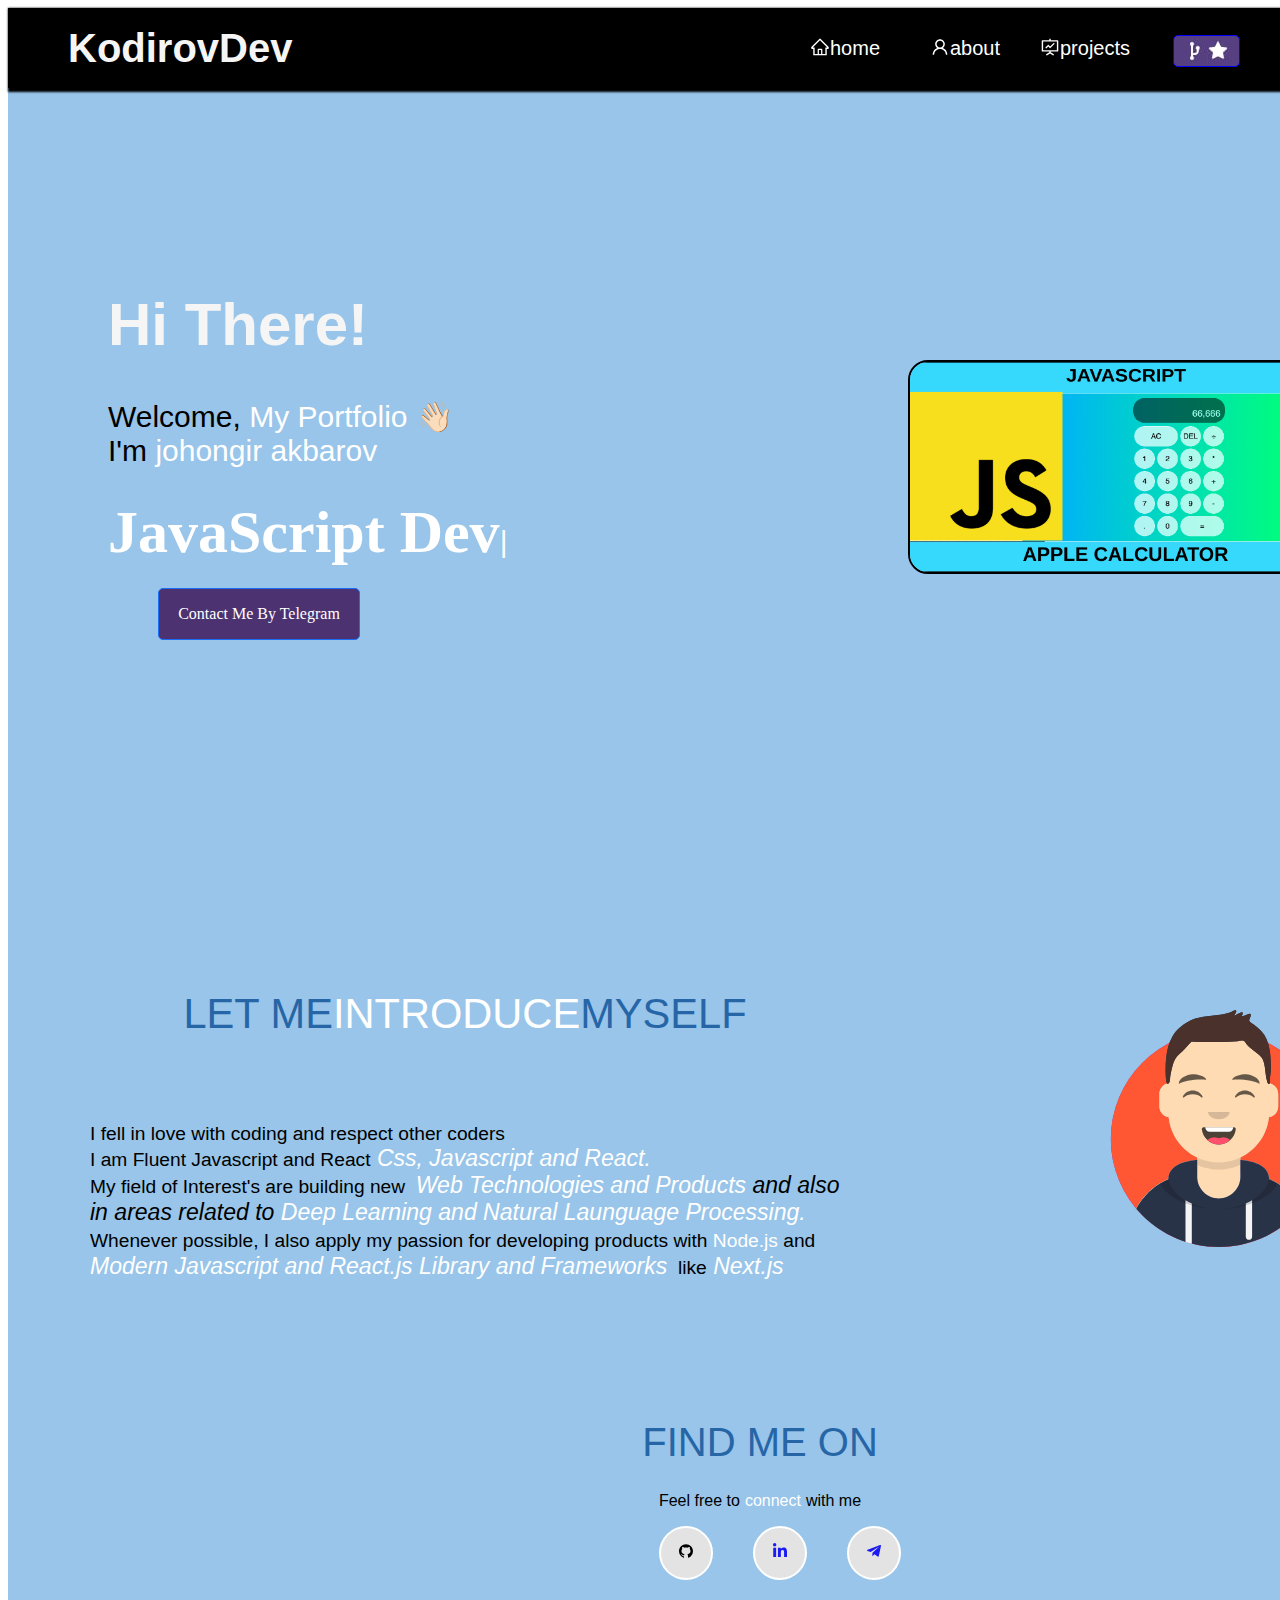
<file: index.html>
<!DOCTYPE html>
<html lang="en">
<head>
    <meta charset="UTF-8">
    <meta http-equiv="X-UA-Compatible" content="IE=edge">
    <meta name="viewport" content="width=device-width, initial-scale=1.0">
    <title> React App</title>
    <link rel="stylesheet" href="./style.css">
    <link rel="shortcut icon" href="./images/feecbok.avif" type="image/x-icon">
</head>
<body>
    <div class="container">
        <nav>
            <div class="box16">
                <div class="d2">
                </div>
                <div class="d">
                    <img class="img4" src="./images/photo_2023-11-07_11-31-46.jpg" alt="">
                </div>
            </div>
            <h1 class="text">KodirovDev</h1>
            <a class="tip1" href="./index.html">
                <svg stroke="currentColor" fill="currentColor" stroke-width="0" viewBox="0 0 1024 1024" height="1em"
                    width="1em" xmlns="http://www.w3.org/2000/svg" style="margin-bottom: 2px;">
                    <path
                        d="M946.5 505L560.1 118.8l-25.9-25.9a31.5 31.5 0 0 0-44.4 0L77.5 505a63.9 63.9 0 0 0-18.8 46c.4 35.2 29.7 63.3 64.9 63.3h42.5V940h691.8V614.3h43.4c17.1 0 33.2-6.7 45.3-18.8a63.6 63.6 0 0 0 18.7-45.3c0-17-6.7-33.1-18.8-45.2zM568 868H456V664h112v204zm217.9-325.7V868H632V640c0-22.1-17.9-40-40-40H432c-22.1 0-40 17.9-40 40v228H238.1V542.3h-96l370-369.7 23.1 23.1L882 542.3h-96.1z">
                    </path>
                </svg>
                home
            </a>
            <a class="tip2" href="./about/index.html">
                <svg stroke="currentColor" fill="currentColor" stroke-width="0" viewBox="0 0 1024 1024" height="1em"
                    width="1em" xmlns="http://www.w3.org/2000/svg" style="margin-bottom: 2px;">
                    <path
                        d="M858.5 763.6a374 374 0 0 0-80.6-119.5 375.63 375.63 0 0 0-119.5-80.6c-.4-.2-.8-.3-1.2-.5C719.5 518 760 444.7 760 362c0-137-111-248-248-248S264 225 264 362c0 82.7 40.5 156 102.8 201.1-.4.2-.8.3-1.2.5-44.8 18.9-85 46-119.5 80.6a375.63 375.63 0 0 0-80.6 119.5A371.7 371.7 0 0 0 136 901.8a8 8 0 0 0 8 8.2h60c4.4 0 7.9-3.5 8-7.8 2-77.2 33-149.5 87.8-204.3 56.7-56.7 132-87.9 212.2-87.9s155.5 31.2 212.2 87.9C779 752.7 810 825 812 902.2c.1 4.4 3.6 7.8 8 7.8h60a8 8 0 0 0 8-8.2c-1-47.8-10.9-94.3-29.5-138.2zM512 534c-45.9 0-89.1-17.9-121.6-50.4S340 407.9 340 362c0-45.9 17.9-89.1 50.4-121.6S466.1 190 512 190s89.1 17.9 121.6 50.4S684 316.1 684 362c0 45.9-17.9 89.1-50.4 121.6S557.9 534 512 534z">
                    </path>
                </svg>
                about
            </a>
            <button aria-controls="responsive-navbar-nav" type="button" aria-label="Toggle navigation"
                class="nav__toggle navbar-toggler collapsed"><span></span><span></span><span></span></button>
            <a class="tip3" href="./projects/index.html">
                <svg stroke="currentColor" fill="currentColor" stroke-width="0" t="1569683753031"
                    viewBox="0 0 1024 1024" version="1.1" height="1em" width="1em" xmlns="http://www.w3.org/2000/svg"
                    style="margin-bottom: 2px;">
                    <defs></defs>
                    <path
                        d="M312.1 591.5c3.1 3.1 8.2 3.1 11.3 0l101.8-101.8 86.1 86.2c3.1 3.1 8.2 3.1 11.3 0l226.3-226.5c3.1-3.1 3.1-8.2 0-11.3l-36.8-36.8c-3.1-3.1-8.2-3.1-11.3 0L517 485.3l-86.1-86.2c-3.1-3.1-8.2-3.1-11.3 0L275.3 543.4c-3.1 3.1-3.1 8.2 0 11.3l36.8 36.8z">
                    </path>
                    <path
                        d="M904 160H548V96c0-4.4-3.6-8-8-8h-56c-4.4 0-8 3.6-8 8v64H120c-17.7 0-32 14.3-32 32v520c0 17.7 14.3 32 32 32h356.4v32L311.6 884.1c-3.7 2.4-4.7 7.3-2.3 11l30.3 47.2v0.1c2.4 3.7 7.4 4.7 11.1 2.3L512 838.9l161.3 105.8c3.7 2.4 8.7 1.4 11.1-2.3v-0.1l30.3-47.2c2.4-3.7 1.3-8.6-2.3-11L548 776.3V744h356c17.7 0 32-14.3 32-32V192c0-17.7-14.3-32-32-32z m-40 512H160V232h704v440z">
                    </path>
                </svg>
                projects
            </a>
        </nav>
        <div class="box">
            <h1>Hi There!</h1>
            <p>Welcome,<b class="purple"> My Portfolio </b> 👋🏻
                <br> I'm <b> johongir akbarov </b>
            </p>
            <div class="Typewriter" data-testid="typewriter-wrapper"><span class="Typewriter__wrapper">JavaScript
                    Dev</span><span class="Typewriter__cursor">|</span>
            </div>
        </div>
        <div class="lavucher">
            <li>
                <a href="https://t.me/johongir0025" target="_blank" class="home__mainBtn" rel="noreferrer">Contact Me By
                    Telegram</a>
            </li>
        </div>
        <div class="home__carousel">
            <div class="home__IconsContainer">
                <div class="home__techIcons">
                    <h5>Move To Projects</h5><a href="./projects/index.html"><svg stroke="currentColor" fill="none"
                            stroke-width="0" viewBox="0 0 24 24" height="1em" width="1em"
                            xmlns="http://www.w3.org/2000/svg">
                            <path d="M20 5H8V9H6V3H22V21H6V15H8V19H20V5Z" fill="currentColor"></path>
                            <path
                                d="M13.0743 16.9498L11.6601 15.5356L14.1957 13H2V11H14.1956L11.6601 8.46451L13.0743 7.05029L18.024 12L13.0743 16.9498Z"
                                fill="currentColor"></path>
                        </svg></a>
                </div>
                <div class="slider__scroll">
                    <img src="./images/APPLE-CALCULATOR.jpg" alt="">
                    <h3>Watch My Projects
                    </h3>
                </div>

            </div>
        </div>
    </div>
    <div class="container2">
        <div class="box4">
            <img src="./images/avatar.6a39d6d1.svg" alt="">
        </div>
        <div class="box3">
            <h2 style="font-size: 2.6em;">LET ME <span class="purple"> INTRODUCE </span> MYSELF</h2>
            <p class="home-about-body">I fell in love with coding and respect other coders<br>I am Fluent Javascript and
                React<i><b class="purple"> Css, Javascript and React. </b></i><br>My field of Interest's are building
                new &nbsp;<i class="text2"><b class="purple">Web Technologies and Products </b> and also in areas
                    related to <b class="purple">Deep Learning and Natural Launguage Processing.</b></i><br>Whenever
                possible, I
                also apply my passion for developing products with <b class="purple">Node.js</b> and<i><b
                        class="purple"> Modern Javascript and React.js Library and Frameworks</b></i>&nbsp; like<i><b
                        class="purple"> Next.js</b></i></p>
        </div>
        <div class="home">
            <h1>FIND ME ON</h1>
            <p>Feel free to <span class="purple">connect </span>with me</p>
            <ul class="home-about-social-links">
                <li class="social-icons">
                    <a href="https://github.com/johongir0025" target="_blank" rel="noreferrer">
                        <svg fill="currentColor" stroke-width="0" viewBox="0 0 1024 1024" height="1em" width="1em">
                            <path
                                d="M511.6 76.3C264.3 76.2 64 276.4 64 523.5 64 718.9 189.3 885 363.8 946c23.5 5.9 19.9-10.8 19.9-22.2v-77.5c-135.7 15.9-141.2-73.9-150.3-88.9C215 726 171.5 718 184.5 703c30.9-15.9 62.4 4 98.9 57.9 26.4 39.1 77.9 32.5 104 26 5.7-23.5 17.9-44.5 34.7-60.8-140.6-25.2-199.2-111-199.2-213 0-49.5 16.3-95 48.3-131.7-20.4-60.5 1.9-112.3 4.9-120 58.1-5.2 118.5 41.6 123.2 45.3 33-8.9 70.7-13.6 112.9-13.6 42.4 0 80.2 4.9 113.5 13.9 11.3-8.6 67.3-48.8 121.3-43.9 2.9 7.7 24.7 58.3 5.5 118 32.4 36.8 48.9 82.7 48.9 132.3 0 102.2-59 188.1-200 212.9a127.5 127.5 0 0 1 38.1 91v112.5c.8 9 0 17.9 15 17.9 177.1-59.7 304.6-227 304.6-424.1 0-247.2-200.4-447.3-447.5-447.3z">
                            </path>
                        </svg>
                    </a>
                </li>
                <li class="social-icons1">
                    <a href="https://www.linkedin.com/in/mukhammadali-kodirov-874b48214/" target="_blank"
                        rel="noreferrer">
                        <svg fill="currentColor" stroke-width="0" viewBox="0 0 448 512" height="1em" width="1em">
                            <path
                                d="M100.28 448H7.4V148.9h92.88zM53.79 108.1C24.09 108.1 0 83.5 0 53.8a53.79 53.79 0 0 1 107.58 0c0 29.7-24.1 54.3-53.79 54.3zM447.9 448h-92.68V302.4c0-34.7-.7-79.2-48.29-79.2-48.29 0-55.69 37.7-55.69 76.7V448h-92.78V148.9h89.08v40.8h1.3c12.4-23.5 42.69-48.3 87.88-48.3 94 0 111.28 61.9 111.28 142.3V448z">
                            </path>
                        </svg>
                    </a>
                </li>
                <li class="social-icons2">
                    <a href="https://t.me/Johongir_002" target="_blank" rel="noreferrer">
                        <svg fill="currentColor" stroke-width="0" viewBox="0 0 448 512" height="1em" width="1em">
                            <path
                                d="M446.7 98.6l-67.6 318.8c-5.1 22.5-18.4 28.1-37.3 17.5l-103-75.9-49.7 47.8c-5.5 5.5-10.1 10.1-20.7 10.1l7.4-104.9 190.9-172.5c8.3-7.4-1.8-11.5-12.9-4.1L117.8 284 16.2 252.2c-22.1-6.9-22.5-22.1 4.6-32.7L418.2 66.4c18.4-6.9 34.5 4.1 28.5 32.2z">
                            </path>
                        </svg>
                    </a>
                </li>
            </ul>
        </div>
    </div>
</body>

</html>
</file>
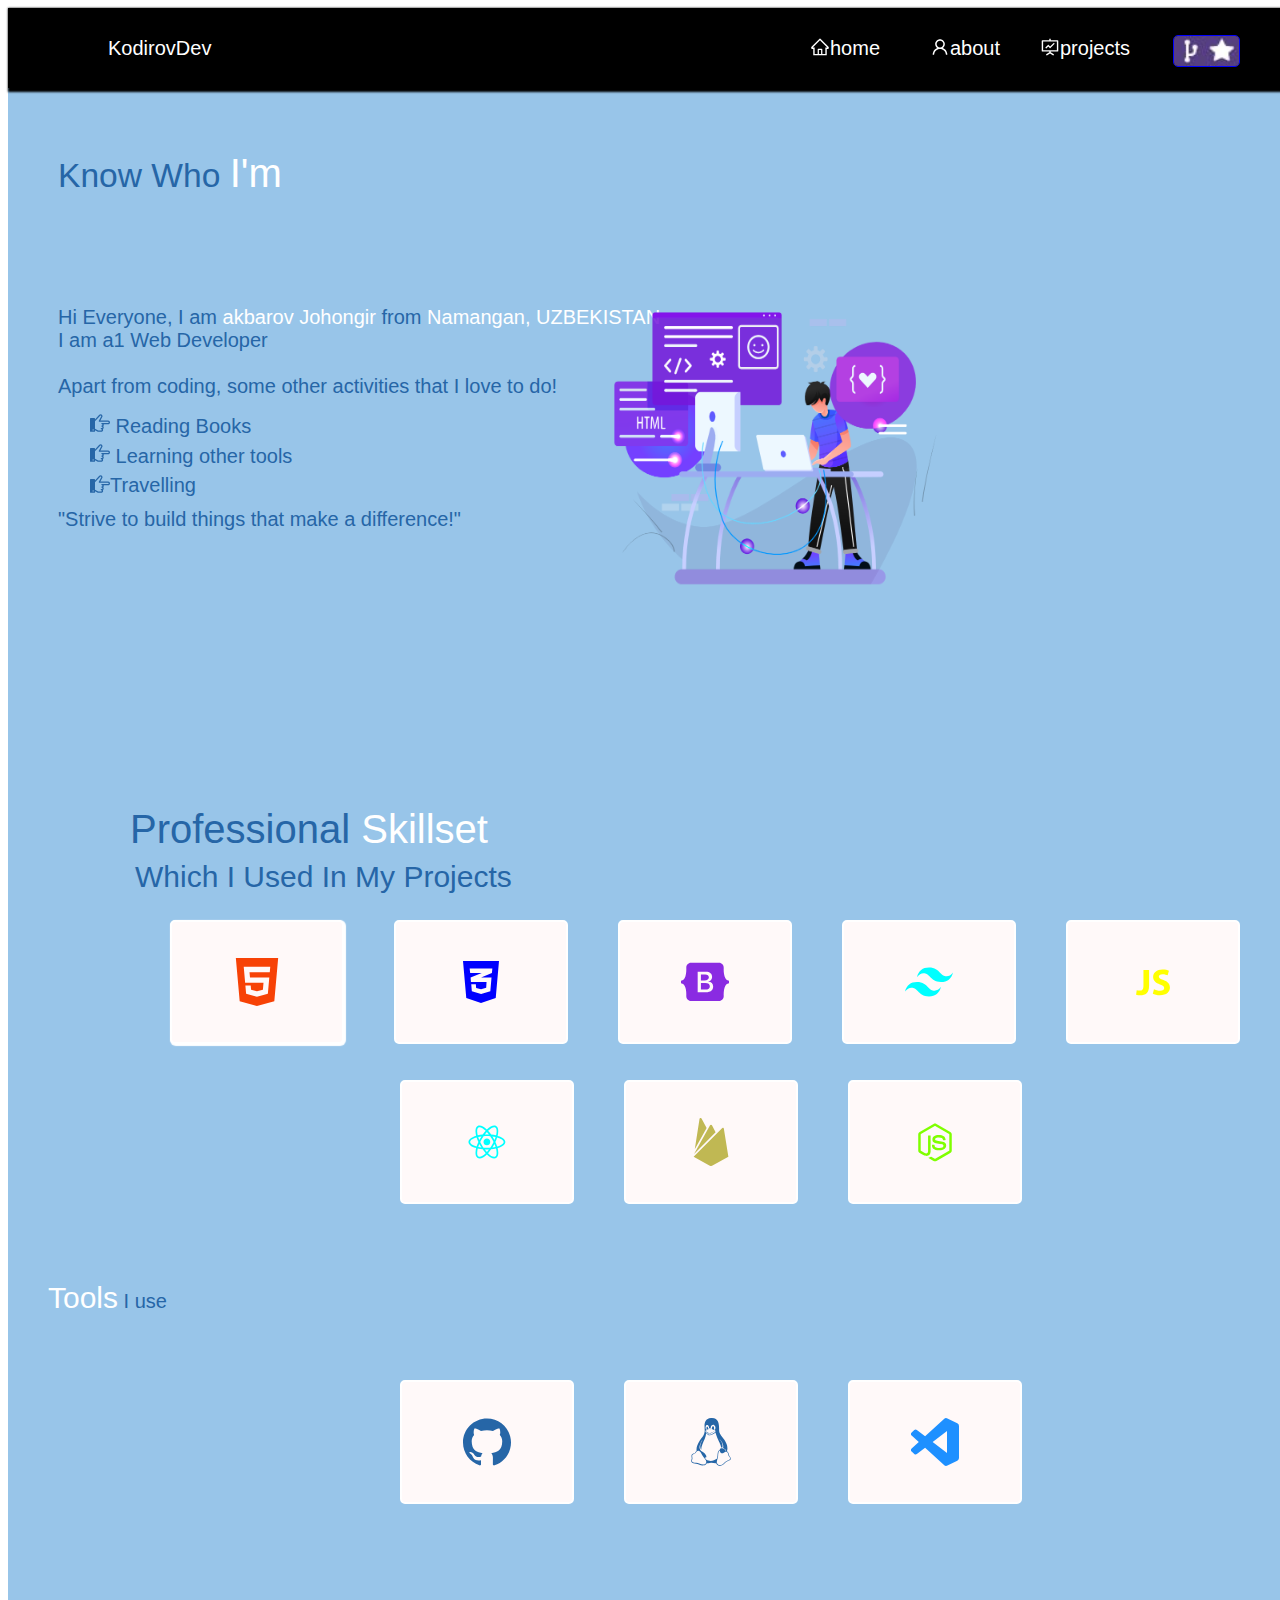
<file: about/index.html>
<!DOCTYPE html>
<html lang="en">

<head>
    <meta charset="UTF-8">
    <meta http-equiv="X-UA-Compatible" content="IE=edge">
    <meta name="viewport" content="width=device-width, initial-scale=1.0">
    <title>React App</title>
    <link rel="stylesheet" href="./style.css">
    <link rel="shortcut icon" href="../images/feecbok.avif" type="image/x-icon">
</head>

<body>
    <div class="container">
        <nav>
            <div class="d2">
                
            </div>
            <div class="d">
                <img class="img4" src="../images/photo_2023-11-07_11-31-46.jpg" alt="">
            </div>
            <h1>KodirovDev</h1>
            <a class="tip1" href="../index.html">
                <svg stroke="currentColor" fill="currentColor" stroke-width="0" viewBox="0 0 1024 1024" height="1em"
                    width="1em" xmlns="http://www.w3.org/2000/svg" style="margin-bottom: 2px;">
                    <path
                        d="M946.5 505L560.1 118.8l-25.9-25.9a31.5 31.5 0 0 0-44.4 0L77.5 505a63.9 63.9 0 0 0-18.8 46c.4 35.2 29.7 63.3 64.9 63.3h42.5V940h691.8V614.3h43.4c17.1 0 33.2-6.7 45.3-18.8a63.6 63.6 0 0 0 18.7-45.3c0-17-6.7-33.1-18.8-45.2zM568 868H456V664h112v204zm217.9-325.7V868H632V640c0-22.1-17.9-40-40-40H432c-22.1 0-40 17.9-40 40v228H238.1V542.3h-96l370-369.7 23.1 23.1L882 542.3h-96.1z">
                    </path>
                </svg>
                home</a>
            <a class="tip2" href="./index.html">
                <svg stroke="currentColor" fill="currentColor" stroke-width="0" viewBox="0 0 1024 1024" height="1em"
                    width="1em" xmlns="http://www.w3.org/2000/svg" style="margin-bottom: 2px;">
                    <path
                        d="M858.5 763.6a374 374 0 0 0-80.6-119.5 375.63 375.63 0 0 0-119.5-80.6c-.4-.2-.8-.3-1.2-.5C719.5 518 760 444.7 760 362c0-137-111-248-248-248S264 225 264 362c0 82.7 40.5 156 102.8 201.1-.4.2-.8.3-1.2.5-44.8 18.9-85 46-119.5 80.6a375.63 375.63 0 0 0-80.6 119.5A371.7 371.7 0 0 0 136 901.8a8 8 0 0 0 8 8.2h60c4.4 0 7.9-3.5 8-7.8 2-77.2 33-149.5 87.8-204.3 56.7-56.7 132-87.9 212.2-87.9s155.5 31.2 212.2 87.9C779 752.7 810 825 812 902.2c.1 4.4 3.6 7.8 8 7.8h60a8 8 0 0 0 8-8.2c-1-47.8-10.9-94.3-29.5-138.2zM512 534c-45.9 0-89.1-17.9-121.6-50.4S340 407.9 340 362c0-45.9 17.9-89.1 50.4-121.6S466.1 190 512 190s89.1 17.9 121.6 50.4S684 316.1 684 362c0 45.9-17.9 89.1-50.4 121.6S557.9 534 512 534z">
                    </path>
                </svg>
                about</a>
            <a class="tip3" href="../projects/index.html">
                <svg stroke="currentColor" fill="currentColor" stroke-width="0" t="1569683753031"
                    viewBox="0 0 1024 1024" version="1.1" height="1em" width="1em" xmlns="http://www.w3.org/2000/svg"
                    style="margin-bottom: 2px;">
                    <defs></defs>
                    <path
                        d="M312.1 591.5c3.1 3.1 8.2 3.1 11.3 0l101.8-101.8 86.1 86.2c3.1 3.1 8.2 3.1 11.3 0l226.3-226.5c3.1-3.1 3.1-8.2 0-11.3l-36.8-36.8c-3.1-3.1-8.2-3.1-11.3 0L517 485.3l-86.1-86.2c-3.1-3.1-8.2-3.1-11.3 0L275.3 543.4c-3.1 3.1-3.1 8.2 0 11.3l36.8 36.8z">
                    </path>
                    <path
                        d="M904 160H548V96c0-4.4-3.6-8-8-8h-56c-4.4 0-8 3.6-8 8v64H120c-17.7 0-32 14.3-32 32v520c0 17.7 14.3 32 32 32h356.4v32L311.6 884.1c-3.7 2.4-4.7 7.3-2.3 11l30.3 47.2v0.1c2.4 3.7 7.4 4.7 11.1 2.3L512 838.9l161.3 105.8c3.7 2.4 8.7 1.4 11.1-2.3v-0.1l30.3-47.2c2.4-3.7 1.3-8.6-2.3-11L548 776.3V744h356c17.7 0 32-14.3 32-32V192c0-17.7-14.3-32-32-32z m-40 512H160V232h704v440z">
                    </path>
                </svg>
                projects</a>
        </nav>
        <div class="about__row row">
            <div class="about__row row" style="justify-content: center; padding: 10px;">
                <div class="col-md-7" style="justify-content: center; padding-top: 30px; padding-bottom: 50px;">
                    <h1 style="font-size: 2.1em; padding-bottom: 20px;">Know Who <strong class="purple">I'm</strong>
                    </h1>
                    <div class="quoteCard__view">
                        <blockquote class="blockquote mb-100">
                            <p style="text-align: justify;">Hi Everyone, I am <span class="purple2">akbarov Johongir
                                </span>from <span class="purple2"> Namangan, UZBEKISTAN</span><br>I am a1 Web
                                Developer<br><br>Apart from coding, some other activities that I love to do!</p>
                            <ul>
                                <li class="about-activity"><svg fill="currentColor" stroke-width="0" version="1.1"
                                        viewBox="0 0 16 16" height="1em" width="1em" xmlns="http://www.w3.org/2000/svg">
                                        <path
                                            d="M6.5 15h2.5c0.827 0 1.5-0.673 1.5-1.5 0-0.267-0.070-0.518-0.193-0.736 0.417-0.267 0.693-0.734 0.693-1.264 0-0.384-0.145-0.734-0.383-1 0.238-0.266 0.383-0.616 0.383-1 0-0.175-0.030-0.344-0.086-0.5h3.586c0.827 0 1.5-0.673 1.5-1.5s-0.673-1.5-1.5-1.5h-6.167l1.466-2.75c0.131-0.227 0.201-0.486 0.201-0.75 0-0.827-0.673-1.5-1.5-1.5-0.412 0-0.796 0.164-1.082 0.461-0.004 0.004-0.007 0.008-0.011 0.012l-3.407 3.737v-0.71c0-0.276-0.224-0.5-0.5-0.5h-3c-0.276 0-0.5 0.224-0.5 0.5v10c0 0.276 0.224 0.5 0.5 0.5h3c0.276 0 0.5-0.224 0.5-0.5v-0.691l2.276 1.138c0.069 0.035 0.146 0.053 0.224 0.053zM2.5 14c-0.276 0-0.5-0.224-0.5-0.5s0.224-0.5 0.5-0.5 0.5 0.224 0.5 0.5-0.224 0.5-0.5 0.5zM6.618 14l-2.618-1.309v-5.997l4.143-4.544c0.095-0.097 0.221-0.15 0.357-0.15 0.276 0 0.5 0.224 0.5 0.5 0 0.085-0.020 0.166-0.061 0.239-0.005 0.008-0.010 0.017-0.014 0.025l-1.866 3.5c-0.083 0.155-0.078 0.342 0.013 0.492s0.253 0.243 0.429 0.243h7c0.276 0 0.5 0.224 0.5 0.5s-0.224 0.5-0.5 0.5h-5c-0.276 0-0.5 0.224-0.5 0.5s0.224 0.5 0.5 0.5c0.276 0 0.5 0.224 0.5 0.5s-0.224 0.5-0.5 0.5c-0.276 0-0.5 0.224-0.5 0.5s0.224 0.5 0.5 0.5c0.276 0 0.5 0.224 0.5 0.5s-0.224 0.5-0.5 0.5h-0.5c-0.276 0-0.5 0.224-0.5 0.5s0.224 0.5 0.5 0.5c0.276 0 0.5 0.224 0.5 0.5s-0.224 0.5-0.5 0.5h-2.382z">
                                        </path>
                                    </svg> Reading Books</li>
                                <li class="about-activity2"><svg fill="currentColor" stroke-width="0" version="1.1"
                                        viewBox="0 0 16 16" height="1em" width="1em" xmlns="http://www.w3.org/2000/svg">
                                        <path
                                            d="M6.5 15h2.5c0.827 0 1.5-0.673 1.5-1.5 0-0.267-0.070-0.518-0.193-0.736 0.417-0.267 0.693-0.734 0.693-1.264 0-0.384-0.145-0.734-0.383-1 0.238-0.266 0.383-0.616 0.383-1 0-0.175-0.030-0.344-0.086-0.5h3.586c0.827 0 1.5-0.673 1.5-1.5s-0.673-1.5-1.5-1.5h-6.167l1.466-2.75c0.131-0.227 0.201-0.486 0.201-0.75 0-0.827-0.673-1.5-1.5-1.5-0.412 0-0.796 0.164-1.082 0.461-0.004 0.004-0.007 0.008-0.011 0.012l-3.407 3.737v-0.71c0-0.276-0.224-0.5-0.5-0.5h-3c-0.276 0-0.5 0.224-0.5 0.5v10c0 0.276 0.224 0.5 0.5 0.5h3c0.276 0 0.5-0.224 0.5-0.5v-0.691l2.276 1.138c0.069 0.035 0.146 0.053 0.224 0.053zM2.5 14c-0.276 0-0.5-0.224-0.5-0.5s0.224-0.5 0.5-0.5 0.5 0.224 0.5 0.5-0.224 0.5-0.5 0.5zM6.618 14l-2.618-1.309v-5.997l4.143-4.544c0.095-0.097 0.221-0.15 0.357-0.15 0.276 0 0.5 0.224 0.5 0.5 0 0.085-0.020 0.166-0.061 0.239-0.005 0.008-0.010 0.017-0.014 0.025l-1.866 3.5c-0.083 0.155-0.078 0.342 0.013 0.492s0.253 0.243 0.429 0.243h7c0.276 0 0.5 0.224 0.5 0.5s-0.224 0.5-0.5 0.5h-5c-0.276 0-0.5 0.224-0.5 0.5s0.224 0.5 0.5 0.5c0.276 0 0.5 0.224 0.5 0.5s-0.224 0.5-0.5 0.5c-0.276 0-0.5 0.224-0.5 0.5s0.224 0.5 0.5 0.5c0.276 0 0.5 0.224 0.5 0.5s-0.224 0.5-0.5 0.5h-0.5c-0.276 0-0.5 0.224-0.5 0.5s0.224 0.5 0.5 0.5c0.276 0 0.5 0.224 0.5 0.5s-0.224 0.5-0.5 0.5h-2.382z">
                                        </path>
                                    </svg> Learning other tools</li>
                                <li class="about-activity3"><svg fill="currentColor" stroke-width="0" version="1.1"
                                        viewBox="0 0 16 16" height="1em" width="1em" xmlns="http://www.w3.org/2000/svg">
                                        <path
                                            d="M6.5 15h2.5c0.827 0 1.5-0.673 1.5-1.5 0-0.267-0.070-0.518-0.193-0.736 0.417-0.267 0.693-0.734 0.693-1.264 0-0.384-0.145-0.734-0.383-1 0.238-0.266 0.383-0.616 0.383-1 0-0.175-0.030-0.344-0.086-0.5h3.586c0.827 0 1.5-0.673 1.5-1.5s-0.673-1.5-1.5-1.5h-6.167l1.466-2.75c0.131-0.227 0.201-0.486 0.201-0.75 0-0.827-0.673-1.5-1.5-1.5-0.412 0-0.796 0.164-1.082 0.461-0.004 0.004-0.007 0.008-0.011 0.012l-3.407 3.737v-0.71c0-0.276-0.224-0.5-0.5-0.5h-3c-0.276 0-0.5 0.224-0.5 0.5v10c0 0.276 0.224 0.5 0.5 0.5h3c0.276 0 0.5-0.224 0.5-0.5v-0.691l2.276 1.138c0.069 0.035 0.146 0.053 0.224 0.053zM2.5 14c-0.276 0-0.5-0.224-0.5-0.5s0.224-0.5 0.5-0.5 0.5 0.224 0.5 0.5-0.224 0.5-0.5 0.5zM6.618 14l-2.618-1.309v-5.997l4.143-4.544c0.095-0.097 0.221-0.15 0.357-0.15 0.276 0 0.5 0.224 0.5 0.5 0 0.085-0.020 0.166-0.061 0.239-0.005 0.008-0.010 0.017-0.014 0.025l-1.866 3.5c-0.083 0.155-0.078 0.342 0.013 0.492s0.253 0.243 0.429 0.243h7c0.276 0 0.5 0.224 0.5 0.5s-0.224 0.5-0.5 0.5h-5c-0.276 0-0.5 0.224-0.5 0.5s0.224 0.5 0.5 0.5c0.276 0 0.5 0.224 0.5 0.5s-0.224 0.5-0.5 0.5c-0.276 0-0.5 0.224-0.5 0.5s0.224 0.5 0.5 0.5c0.276 0 0.5 0.224 0.5 0.5s-0.224 0.5-0.5 0.5h-0.5c-0.276 0-0.5 0.224-0.5 0.5s0.224 0.5 0.5 0.5c0.276 0 0.5 0.224 0.5 0.5s-0.224 0.5-0.5 0.5h-2.382z">
                                        </path>
                                    </svg> Travelling</li>
                            </ul>
                            <p>"Strive to build things that make a difference!" </p>
                        </blockquote>
                    </div>
                </div>
                <div class="about__img col-md-5" style="padding-top: 120px; padding-bottom: 50px;"><img
                        src="../images/about.aee0f771.png" alt="about" class="img-fluid"></div>
            </div>
        </div>
        <h1 class="project-heading1">Professional <strong class="purple">Skillset </strong>
            <h3 style="margin-left: 20px;">Which I Used In My Projects</h3>
        </h1>
        <div class="row1" style="justify-content: center; padding-bottom: 50px;">
            <div class="box5"><svg stroke="currentColor" fill="currentColor" stroke-width="0" version="1.1"
                    viewBox="0 0 16 16" class="html-icon" height="3em" width="3em" xmlns="http://www.w3.org/2000/svg">
                    <path
                        d="M0.946 0l1.284 14.4 5.762 1.6 5.777-1.602 1.286-14.398h-14.108zM12.26 4.71h-6.758l0.161 1.809h6.437l-0.485 5.422-3.623 1.004-3.618-1.004-0.247-2.774h1.773l0.126 1.41 1.967 0.53 0.004-0.001 1.968-0.531 0.204-2.29h-6.121l-0.476-5.341h8.847l-0.158 1.766z">
                    </path>
                </svg></div>
            <div class="box6"><svg stroke="currentColor" fill="currentColor" stroke-width="0" viewBox="0 0 384 512"
                    class="css-icon" height="3em" width="3em" xmlns="http://www.w3.org/2000/svg">
                    <path
                        d="M0 32l34.9 395.8L192 480l157.1-52.2L384 32H0zm313.1 80l-4.8 47.3L193 208.6l-.3.1h111.5l-12.8 146.6-98.2 28.7-98.8-29.2-6.4-73.9h48.9l3.2 38.3 52.6 13.3 54.7-15.4 3.7-61.6-166.3-.5v-.1l-.2.1-3.6-46.3L193.1 162l6.5-2.7H76.7L70.9 112h242.2z">
                    </path>
                </svg></div>
            <div class="box7"><svg stroke="currentColor" fill="currentColor" stroke-width="0" role="img"
                    viewBox="0 0 24 24" class="bootstrap-icon" height="3em" width="3em"
                    xmlns="http://www.w3.org/2000/svg">
                    <title></title>
                    <path
                        d="M11.77 11.24H9.956V8.202h2.152c1.17 0 1.834.522 1.834 1.466 0 1.008-.773 1.572-2.174 1.572zm.324 1.206H9.957v3.348h2.231c1.459 0 2.232-.585 2.232-1.685s-.795-1.663-2.326-1.663zM24 11.39v1.218c-1.128.108-1.817.944-2.226 2.268-.407 1.319-.463 2.937-.42 4.186.045 1.3-.968 2.5-2.337 2.5H4.985c-1.37 0-2.383-1.2-2.337-2.5.043-1.249-.013-2.867-.42-4.186-.41-1.324-1.1-2.16-2.228-2.268V11.39c1.128-.108 1.819-.944 2.227-2.268.408-1.319.464-2.937.42-4.186-.045-1.3.968-2.5 2.338-2.5h14.032c1.37 0 2.382 1.2 2.337 2.5-.043 1.249.013 2.867.42 4.186.409 1.324 1.098 2.16 2.226 2.268zm-7.927 2.817c0-1.354-.953-2.333-2.368-2.488v-.057c1.04-.169 1.856-1.135 1.856-2.213 0-1.537-1.213-2.538-3.062-2.538h-4.16v10.172h4.181c2.218 0 3.553-1.086 3.553-2.876z">
                    </path>
                </svg></div>
            <div class="box8"><svg stroke="currentColor" fill="currentColor" stroke-width="0" role="img"
                    viewBox="0 0 24 24" class="tailwind-icon" height="3em" width="3em"
                    xmlns="http://www.w3.org/2000/svg">
                    <title></title>
                    <path
                        d="M12.001,4.8c-3.2,0-5.2,1.6-6,4.8c1.2-1.6,2.6-2.2,4.2-1.8c0.913,0.228,1.565,0.89,2.288,1.624 C13.666,10.618,15.027,12,18.001,12c3.2,0,5.2-1.6,6-4.8c-1.2,1.6-2.6,2.2-4.2,1.8c-0.913-0.228-1.565-0.89-2.288-1.624 C16.337,6.182,14.976,4.8,12.001,4.8z M6.001,12c-3.2,0-5.2,1.6-6,4.8c1.2-1.6,2.6-2.2,4.2-1.8c0.913,0.228,1.565,0.89,2.288,1.624 c1.177,1.194,2.538,2.576,5.512,2.576c3.2,0,5.2-1.6,6-4.8c-1.2,1.6-2.6,2.2-4.2,1.8c-0.913-0.228-1.565-0.89-2.288-1.624 C10.337,13.382,8.976,12,6.001,12z">
                    </path>
                </svg></div>
            <div class="box9"><svg stroke="currentColor" fill="currentColor" stroke-width="0" version="1.1"
                    viewBox="0 0 32 32" class="javascript-icon" height="3em" width="3em"
                    xmlns="http://www.w3.org/2000/svg">
                    <path
                        d="M9.633 7.968h3.751v10.514c0 4.738-2.271 6.392-5.899 6.392-0.888 0-2.024-0.148-2.764-0.395l0.42-3.036c0.518 0.173 1.185 0.296 1.925 0.296 1.58 0 2.567-0.716 2.567-3.282v-10.489zM16.641 20.753c0.987 0.518 2.567 1.037 4.171 1.037 1.728 0 2.641-0.716 2.641-1.826 0-1.012-0.79-1.629-2.789-2.32-2.764-0.987-4.59-2.517-4.59-4.961 0-2.838 2.394-4.985 6.293-4.985 1.9 0 3.258 0.37 4.245 0.839l-0.839 3.011c-0.642-0.321-1.851-0.79-3.455-0.79-1.629 0-2.419 0.765-2.419 1.604 0 1.061 0.913 1.53 3.085 2.369 2.937 1.086 4.294 2.616 4.294 4.985 0 2.789-2.122 5.158-6.688 5.158-1.9 0-3.776-0.518-4.714-1.037l0.765-3.085z">
                    </path>
                </svg></div>
            <div class="box10"><svg stroke="currentColor" fill="currentColor" stroke-width="0" version="1.1"
                    viewBox="0 0 34 32" class="react-icon" height="3em" width="3em" xmlns="http://www.w3.org/2000/svg">
                    <path
                        d="M19.314 15.987c0 1.321-1.071 2.392-2.392 2.392s-2.392-1.071-2.392-2.392c0-1.321 1.071-2.392 2.392-2.392s2.392 1.071 2.392 2.392z">
                    </path>
                    <path
                        d="M16.922 24.783c1.878 1.826 3.729 2.906 5.221 2.906 0.489 0 0.952-0.103 1.337-0.334 1.337-0.772 1.826-2.701 1.363-5.453-0.077-0.489-0.18-0.977-0.309-1.492 0.514-0.154 0.977-0.309 1.44-0.463 2.598-1.003 4.038-2.392 4.038-3.909 0-1.543-1.44-2.932-4.038-3.909-0.463-0.18-0.926-0.334-1.44-0.463 0.129-0.514 0.232-1.003 0.309-1.492 0.437-2.803-0.051-4.758-1.389-5.53-0.386-0.231-0.849-0.334-1.337-0.334-1.466 0-3.344 1.080-5.221 2.906-1.852-1.826-3.704-2.906-5.195-2.906-0.489 0-0.952 0.103-1.337 0.334-1.337 0.772-1.826 2.701-1.363 5.453 0.077 0.489 0.18 0.977 0.309 1.492-0.514 0.154-0.977 0.309-1.44 0.463-2.598 1.003-4.038 2.392-4.038 3.909 0 1.543 1.44 2.932 4.038 3.909 0.463 0.18 0.926 0.334 1.44 0.463-0.129 0.514-0.232 1.003-0.309 1.492-0.437 2.752 0.051 4.707 1.363 5.453 0.386 0.232 0.849 0.334 1.337 0.334 1.492 0.051 3.344-1.029 5.221-2.829v0zM15.481 21.311c0.463 0.026 0.952 0.026 1.44 0.026s0.977 0 1.44-0.026c-0.463 0.617-0.952 1.183-1.44 1.723-0.489-0.54-0.977-1.106-1.44-1.723zM12.292 18.662c0.257 0.437 0.489 0.849 0.772 1.26-0.797-0.103-1.543-0.232-2.263-0.386 0.232-0.694 0.489-1.415 0.797-2.135 0.206 0.411 0.437 0.849 0.694 1.26zM10.8 12.463c0.72-0.154 1.466-0.283 2.263-0.386-0.257 0.412-0.514 0.823-0.772 1.26s-0.489 0.849-0.694 1.286c-0.334-0.746-0.592-1.466-0.797-2.161zM12.215 15.987c0.334-0.694 0.694-1.389 1.106-2.083 0.386-0.669 0.823-1.337 1.26-2.006 0.772-0.051 1.543-0.077 2.341-0.077 0.823 0 1.595 0.026 2.341 0.077 0.463 0.669 0.874 1.337 1.26 2.006 0.412 0.694 0.772 1.389 1.106 2.083-0.334 0.694-0.694 1.389-1.106 2.083-0.386 0.669-0.823 1.337-1.26 2.006-0.772 0.051-1.543 0.077-2.341 0.077-0.823 0-1.595-0.026-2.341-0.077-0.463-0.669-0.874-1.337-1.26-2.006-0.412-0.695-0.772-1.389-1.106-2.083v0zM22.272 14.598l-0.694-1.286c-0.257-0.437-0.489-0.849-0.772-1.26 0.797 0.103 1.543 0.232 2.263 0.386-0.231 0.72-0.489 1.44-0.797 2.161v0zM22.272 17.376c0.309 0.72 0.566 1.44 0.797 2.135-0.72 0.154-1.466 0.283-2.263 0.386 0.257-0.412 0.514-0.823 0.772-1.26 0.232-0.386 0.463-0.823 0.694-1.26v0zM22.863 26.301c-0.206 0.129-0.463 0.18-0.746 0.18-1.26 0-2.829-1.029-4.372-2.572 0.746-0.797 1.466-1.698 2.186-2.701 1.209-0.103 2.366-0.283 3.447-0.54 0.129 0.463 0.206 0.926 0.283 1.389 0.36 2.186 0.077 3.755-0.797 4.244zM24.201 12.746c2.881 0.823 4.604 2.083 4.604 3.241 0 1.003-1.183 2.006-3.266 2.804-0.412 0.154-0.874 0.309-1.337 0.437-0.334-1.055-0.746-2.135-1.26-3.241 0.514-1.106 0.952-2.186 1.26-3.241v0zM22.143 5.493c0.283 0 0.514 0.051 0.746 0.18 0.849 0.489 1.157 2.032 0.797 4.244-0.077 0.437-0.18 0.9-0.283 1.389-1.080-0.232-2.238-0.412-3.447-0.54-0.694-1.003-1.44-1.903-2.186-2.701 1.543-1.518 3.112-2.572 4.372-2.572zM18.362 10.663c-0.463-0.026-0.952-0.026-1.44-0.026s-0.977 0-1.44 0.026c0.463-0.617 0.952-1.183 1.44-1.723 0.489 0.54 0.977 1.132 1.44 1.723v0zM10.98 5.673c0.206-0.129 0.463-0.18 0.746-0.18 1.26 0 2.829 1.029 4.372 2.572-0.746 0.797-1.466 1.697-2.186 2.701-1.209 0.103-2.366 0.283-3.447 0.54-0.129-0.463-0.206-0.926-0.283-1.389-0.36-2.186-0.077-3.729 0.797-4.244v0zM9.643 19.228c-2.881-0.823-4.604-2.083-4.604-3.241 0-1.003 1.183-2.006 3.266-2.803 0.412-0.154 0.874-0.309 1.337-0.437 0.334 1.055 0.746 2.135 1.26 3.241-0.514 1.106-0.952 2.212-1.26 3.241zM10.183 22.057c0.077-0.437 0.18-0.9 0.283-1.389 1.080 0.232 2.238 0.412 3.447 0.54 0.694 1.003 1.44 1.903 2.186 2.701-1.543 1.517-3.112 2.572-4.372 2.572-0.283 0-0.514-0.051-0.746-0.18-0.875-0.489-1.157-2.058-0.797-4.244z">
                    </path>
                </svg></div>
            <div class="box11"><svg stroke="currentColor" fill="currentColor" stroke-width="0" role="img"
                    viewBox="0 0 24 24" class="firebase-icon" height="3em" width="3em"
                    xmlns="http://www.w3.org/2000/svg">
                    <title></title>
                    <path
                        d="M3.89 15.672L6.255.461A.542.542 0 017.27.288l2.543 4.771zm16.794 3.692l-2.25-14a.54.54 0 00-.919-.295L3.316 19.365l7.856 4.427a1.621 1.621 0 001.588 0zM14.3 7.147l-1.82-3.482a.542.542 0 00-.96 0L3.53 17.984z">
                    </path>
                </svg></div>
            <div class="box12"><svg stroke="currentColor" fill="currentColor" stroke-width="0" version="1.1"
                    viewBox="0 0 32 32" class="node-icon" height="3em" width="3em" xmlns="http://www.w3.org/2000/svg">
                    <path
                        d="M15.998 28.895c-0.337 0-0.673-0.088-0.969-0.259l-3.086-1.826c-0.46-0.257-0.235-0.349-0.083-0.402 0.614-0.213 0.739-0.262 1.394-0.635 0.069-0.038 0.159-0.024 0.231 0.018l2.37 1.407c0.087 0.048 0.207 0.048 0.287 0l9.241-5.333c0.086-0.049 0.141-0.149 0.141-0.25v-10.665c0-0.104-0.055-0.202-0.143-0.255l-9.237-5.329c-0.086-0.050-0.199-0.050-0.285 0l-9.235 5.331c-0.090 0.051-0.146 0.152-0.146 0.253v10.666c0 0.102 0.056 0.198 0.145 0.247l2.532 1.462c1.374 0.687 2.215-0.122 2.215-0.935v-10.53c0-0.149 0.12-0.266 0.269-0.266h1.172c0.146 0 0.267 0.117 0.267 0.266v10.53c0 1.833-0.998 2.885-2.736 2.885-0.534 0-0.955 0-2.129-0.579l-2.423-1.395c-0.598-0.346-0.969-0.993-0.969-1.686v-10.665c0-0.693 0.371-1.339 0.969-1.684l9.242-5.34c0.585-0.331 1.362-0.331 1.942 0l9.241 5.34c0.599 0.346 0.971 0.992 0.971 1.684v10.665c0 0.693-0.372 1.337-0.971 1.686l-9.241 5.335c-0.296 0.171-0.631 0.259-0.973 0.259zM18.853 21.547c-4.045 0-4.892-1.857-4.892-3.414 0-0.148 0.118-0.266 0.266-0.266h1.195c0.133 0 0.245 0.096 0.265 0.226 0.18 1.216 0.717 1.831 3.164 1.831 1.946 0 2.775-0.441 2.775-1.473 0-0.596-0.234-1.037-3.26-1.334-2.528-0.25-4.093-0.809-4.093-2.831 0-1.865 1.572-2.977 4.207-2.977 2.961 0 4.425 1.027 4.611 3.233 0.007 0.075-0.020 0.148-0.071 0.205-0.051 0.054-0.121 0.086-0.196 0.086h-1.2c-0.124 0-0.233-0.088-0.259-0.209-0.288-1.28-0.988-1.689-2.886-1.689-2.126 0-2.373 0.74-2.373 1.295 0 0.673 0.292 0.869 3.161 1.248 2.84 0.375 4.19 0.907 4.19 2.902 0 2.014-1.678 3.167-4.606 3.167z">
                    </path>
                </svg></div>
        </div>
        <h1 class="project-heading"><strong class="purple3">Tools</strong> I use</h1>
        <div class="row2" style="justify-content: center; padding-bottom: 50px;">
            <div class="box13"><svg stroke="currentColor" fill="currentColor" stroke-width="0"
                    role="img" viewBox="0 0 24 24" class="github-icon" height="3em" width="3em"
                    xmlns="http://www.w3.org/2000/svg">
                    <title></title>
                    <path
                        d="M12 .297c-6.63 0-12 5.373-12 12 0 5.303 3.438 9.8 8.205 11.385.6.113.82-.258.82-.577 0-.285-.01-1.04-.015-2.04-3.338.724-4.042-1.61-4.042-1.61C4.422 18.07 3.633 17.7 3.633 17.7c-1.087-.744.084-.729.084-.729 1.205.084 1.838 1.236 1.838 1.236 1.07 1.835 2.809 1.305 3.495.998.108-.776.417-1.305.76-1.605-2.665-.3-5.466-1.332-5.466-5.93 0-1.31.465-2.38 1.235-3.22-.135-.303-.54-1.523.105-3.176 0 0 1.005-.322 3.3 1.23.96-.267 1.98-.399 3-.405 1.02.006 2.04.138 3 .405 2.28-1.552 3.285-1.23 3.285-1.23.645 1.653.24 2.873.12 3.176.765.84 1.23 1.91 1.23 3.22 0 4.61-2.805 5.625-5.475 5.92.42.36.81 1.096.81 2.22 0 1.606-.015 2.896-.015 3.286 0 .315.21.69.825.57C20.565 22.092 24 17.592 24 12.297c0-6.627-5.373-12-12-12">
                    </path>
                </svg></div>
            <div class="box14"><svg stroke="currentColor" fill="currentColor" stroke-width="0"
                    role="img" viewBox="0 0 24 24" class="linux-icon" height="3em" width="3em"
                    xmlns="http://www.w3.org/2000/svg">
                    <title></title>
                    <path
                        d="M12.504 0c-.155 0-.315.008-.48.021-4.226.333-3.105 4.807-3.17 6.298-.076 1.092-.3 1.953-1.05 3.02-.885 1.051-2.127 2.75-2.716 4.521-.278.832-.41 1.684-.287 2.489a.424.424 0 00-.11.135c-.26.268-.45.6-.663.839-.199.199-.485.267-.797.4-.313.136-.658.269-.864.68-.09.189-.136.394-.132.602 0 .199.027.4.055.536.058.399.116.728.04.97-.249.68-.28 1.145-.106 1.484.174.334.535.47.94.601.81.2 1.91.135 2.774.6.926.466 1.866.67 2.616.47.526-.116.97-.464 1.208-.946.587-.003 1.23-.269 2.26-.334.699-.058 1.574.267 2.577.2.025.134.063.198.114.333l.003.003c.391.778 1.113 1.132 1.884 1.071.771-.06 1.592-.536 2.257-1.306.631-.765 1.683-1.084 2.378-1.503.348-.199.629-.469.649-.853.023-.4-.2-.811-.714-1.376v-.097l-.003-.003c-.17-.2-.25-.535-.338-.926-.085-.401-.182-.786-.492-1.046h-.003c-.059-.054-.123-.067-.188-.135a.357.357 0 00-.19-.064c.431-1.278.264-2.55-.173-3.694-.533-1.41-1.465-2.638-2.175-3.483-.796-1.005-1.576-1.957-1.56-3.368.026-2.152.236-6.133-3.544-6.139zm.529 3.405h.013c.213 0 .396.062.584.198.19.135.33.332.438.533.105.259.158.459.166.724 0-.02.006-.04.006-.06v.105a.086.086 0 01-.004-.021l-.004-.024a1.807 1.807 0 01-.15.706.953.953 0 01-.213.335.71.71 0 00-.088-.042c-.104-.045-.198-.064-.284-.133a1.312 1.312 0 00-.22-.066c.05-.06.146-.133.183-.198.053-.128.082-.264.088-.402v-.02a1.21 1.21 0 00-.061-.4c-.045-.134-.101-.2-.183-.333-.084-.066-.167-.132-.267-.132h-.016c-.093 0-.176.03-.262.132a.8.8 0 00-.205.334 1.18 1.18 0 00-.09.4v.019c.002.089.008.179.02.267-.193-.067-.438-.135-.607-.202a1.635 1.635 0 01-.018-.2v-.02a1.772 1.772 0 01.15-.768c.082-.22.232-.406.43-.533a.985.985 0 01.594-.2zm-2.962.059h.036c.142 0 .27.048.399.135.146.129.264.288.344.465.09.199.14.4.153.667v.004c.007.134.006.2-.002.266v.08c-.03.007-.056.018-.083.024-.152.055-.274.135-.393.2.012-.09.013-.18.003-.267v-.015c-.012-.133-.04-.2-.082-.333a.613.613 0 00-.166-.267.248.248 0 00-.183-.064h-.021c-.071.006-.13.04-.186.132a.552.552 0 00-.12.27.944.944 0 00-.023.33v.015c.012.135.037.2.08.334.046.134.098.2.166.268.01.009.02.018.034.024-.07.057-.117.07-.176.136a.304.304 0 01-.131.068 2.62 2.62 0 01-.275-.402 1.772 1.772 0 01-.155-.667 1.759 1.759 0 01.08-.668 1.43 1.43 0 01.283-.535c.128-.133.26-.2.418-.2zm1.37 1.706c.332 0 .733.065 1.216.399.293.2.523.269 1.052.468h.003c.255.136.405.266.478.399v-.131a.571.571 0 01.016.47c-.123.31-.516.643-1.063.842v.002c-.268.135-.501.333-.775.465-.276.135-.588.292-1.012.267a1.139 1.139 0 01-.448-.067 3.566 3.566 0 01-.322-.198c-.195-.135-.363-.332-.612-.465v-.005h-.005c-.4-.246-.616-.512-.686-.71-.07-.268-.005-.47.193-.6.224-.135.38-.271.483-.336.104-.074.143-.102.176-.131h.002v-.003c.169-.202.436-.47.839-.601.139-.036.294-.065.466-.065zm2.8 2.142c.358 1.417 1.196 3.475 1.735 4.473.286.534.855 1.659 1.102 3.024.156-.005.33.018.513.064.646-1.671-.546-3.467-1.089-3.966-.22-.2-.232-.335-.123-.335.59.534 1.365 1.572 1.646 2.757.13.535.16 1.104.021 1.67.067.028.135.06.205.067 1.032.534 1.413.938 1.23 1.537v-.043c-.06-.003-.12 0-.18 0h-.016c.151-.467-.182-.825-1.065-1.224-.915-.4-1.646-.336-1.77.465-.008.043-.013.066-.018.135-.068.023-.139.053-.209.064-.43.268-.662.669-.793 1.187-.13.533-.17 1.156-.205 1.869v.003c-.02.334-.17.838-.319 1.35-1.5 1.072-3.58 1.538-5.348.334a2.645 2.645 0 00-.402-.533 1.45 1.45 0 00-.275-.333c.182 0 .338-.03.465-.067a.615.615 0 00.314-.334c.108-.267 0-.697-.345-1.163-.345-.467-.931-.995-1.788-1.521-.63-.4-.986-.87-1.15-1.396-.165-.534-.143-1.085-.015-1.645.245-1.07.873-2.11 1.274-2.763.107-.065.037.135-.408.974-.396.751-1.14 2.497-.122 3.854a8.123 8.123 0 01.647-2.876c.564-1.278 1.743-3.504 1.836-5.268.048.036.217.135.289.202.218.133.38.333.59.465.21.201.477.335.876.335.039.003.075.006.11.006.412 0 .73-.134.997-.268.29-.134.52-.334.74-.4h.005c.467-.135.835-.402 1.044-.7zm2.185 8.958c.037.6.343 1.245.882 1.377.588.134 1.434-.333 1.791-.765l.211-.01c.315-.007.577.01.847.268l.003.003c.208.199.305.53.391.876.085.4.154.78.409 1.066.486.527.645.906.636 1.14l.003-.007v.018l-.003-.012c-.015.262-.185.396-.498.595-.63.401-1.746.712-2.457 1.57-.618.737-1.37 1.14-2.036 1.191-.664.053-1.237-.2-1.574-.898l-.005-.003c-.21-.4-.12-1.025.056-1.69.176-.668.428-1.344.463-1.897.037-.714.076-1.335.195-1.814.12-.465.308-.797.641-.984l.045-.022zm-10.814.049h.01c.053 0 .105.005.157.014.376.055.706.333 1.023.752l.91 1.664.003.003c.243.533.754 1.064 1.189 1.637.434.598.77 1.131.729 1.57v.006c-.057.744-.48 1.148-1.125 1.294-.645.135-1.52.002-2.395-.464-.968-.536-2.118-.469-2.857-.602-.369-.066-.61-.2-.723-.4-.11-.2-.113-.602.123-1.23v-.004l.002-.003c.117-.334.03-.752-.027-1.118-.055-.401-.083-.71.043-.94.16-.334.396-.4.69-.533.294-.135.64-.202.915-.47h.002v-.002c.256-.268.445-.601.668-.838.19-.201.38-.336.663-.336zm7.159-9.074c-.435.201-.945.535-1.488.535-.542 0-.97-.267-1.28-.466-.154-.134-.28-.268-.373-.335-.164-.134-.144-.333-.074-.333.109.016.129.134.199.2.096.066.215.2.36.333.292.2.68.467 1.167.467.485 0 1.053-.267 1.398-.466.195-.135.445-.334.648-.467.156-.136.149-.267.279-.267.128.016.034.134-.147.332a8.097 8.097 0 01-.69.468zm-1.082-1.583V5.64c-.006-.02.013-.042.029-.05.074-.043.18-.027.26.004.063 0 .16.067.15.135-.006.049-.085.066-.135.066-.055 0-.092-.043-.141-.068-.052-.018-.146-.008-.163-.065zm-.551 0c-.02.058-.113.049-.166.066-.047.025-.086.068-.14.068-.05 0-.13-.02-.136-.068-.01-.066.088-.133.15-.133.08-.031.184-.047.259-.005.019.009.036.03.03.05v.02h.003z">
                    </path>
                </svg></div>
            <div class="box15"><svg stroke="currentColor" fill="currentColor" stroke-width="0"
                    role="img" viewBox="0 0 24 24" class="visual-icon" height="3em" width="3em"
                    xmlns="http://www.w3.org/2000/svg">
                    <title></title>
                    <path
                        d="M23.15 2.587L18.21.21a1.494 1.494 0 0 0-1.705.29l-9.46 8.63-4.12-3.128a.999.999 0 0 0-1.276.057L.327 7.261A1 1 0 0 0 .326 8.74L3.899 12 .326 15.26a1 1 0 0 0 .001 1.479L1.65 17.94a.999.999 0 0 0 1.276.057l4.12-3.128 9.46 8.63a1.492 1.492 0 0 0 1.704.29l4.942-2.377A1.5 1.5 0 0 0 24 20.06V3.939a1.5 1.5 0 0 0-.85-1.352zm-5.146 14.861L10.826 12l7.178-5.448v10.896z">
                    </path>
                </svg></div>
        </div>
    </div>
</body>

</html>
</file>
<file: style.css>
nav {
    align-items: center;
    background-color: black;
    height: 80px;
    gap: 60px;
    display: flex;
    box-shadow: 2px 2px 2px 2px black;
    font-family: sans-serif;
    font-weight: 300;
    font-size: 20px;

}

.d {
    width: 65px;
    top: 35px;
    right: 40px;
    height: 30px;
    background-color: rgb(87, 64, 129);
    position: absolute;
    right: 40px;
    border-radius: 5px;
    border: 1px solid blue;
    transition: 0.5s;
    display: flex;
    justify-content: center;
    align-items: center;
}

.d2 {
    width: 80px;
    height: 20px;
    position: absolute;
    left: 1155px;
    top: 40px;
    background-color: black;
    border-radius: 3px;
    transition: 0.3s;
}

.d2:hover {
    background-color: white;
    display: flex;
    width: 80px;
    height: 5px;
    top: 60px;
}

.d:hover {
    scale: 1.05;
    border: 1px solid rgb(87, 64, 129);
}

nav svg {
    margin-left: -30px;
    color: white;
}

nav svg:hover {
    scale: 1.1;
    transition: 1s;
}

nav a {
    color: white;
    text-decoration: none;
    font-weight: 300;
    position: absolute;
    right: 90px;
}

.tip1 {
    right: 400px;
    display: flex;
    position: absolute;
}

.tip2 {
    right: 280px;
    display: flex;
    position: absolute;
}

.tip3 {
    right: 150px;
    display: flex;
    position: absolute;
}


a:hover {
    scale: 1.1;
    transition: 1s;
}

h1 {
    width: 100%;
    text-align: left;
    color: whitesmoke;
}

ul {
    display: flex;
    justify-content: center;
    align-items: center;
    /* border: 2px solid gray; */
    background-color: black;
    color: whitesmoke;
    list-style: none;
    gap: 40px;
}

.container {
    width: 1500px;
    height: 900px;
    background-color: #98c5e9;
}

.box {

    width: 500px;
    height: 400px;
    margin: 100px;
    top: 150px;
    position: absolute;
    font-family: sans-serif;
    font-weight: 200;
    font-size: 30px;
}

.home__mainBtn {
    width: 200px;
    height: 50px;
    margin-top: 500px;
    margin-left: 150px;
    position: absolute;
    outline: none;
    border: 1px solid #1c6df5;
    border-radius: 5px;
    color: white;
    background-color: #4c3270;
    display: flex;
    justify-content: center;
    align-items: center;
    text-decoration: none;
}

.home__mainBtn:hover {
    scale: 1.01;
    transition: 2s;
}

li a {
    color: white;
}


.home__carousel {
    width: 400px;
    height: 460px;
    font-family: sans-serif;
    flex-direction: column;
    z-index: 1000;
    position: relative;
    left: 900px;
    top: 100px;
    overflow: hidden;
}

.slider__scroll img {
    width: 400px;
    border-radius: 20px;
    height: 210px;
    border: 2px solid black;
    overflow: hidden;
}

.home__IconsContainer {
    text-align: left;
    margin: 0;
    padding: 0;
    box-sizing: border-box;
    font-family: sans-serif;
    right: 50px;
    top: 130px;
    border-radius: 20px;
    overflow: hidden;
}

.home__techIcons {
    border: 2px solid #98c5e9;
    font-family: sans-serif;
    position: relative;
    z-index: 2;
    display: flex;
    justify-content: center;
    border-radius: 20px;
    align-items: center;
    width: 300px;
    height: 150px;
    background-color: #98c5e9;
    transition: all .5s ease-in-out;
    left: 50px;
    top: -10px;
    color: #98c5e9;
    transform: translateY(0);
    cursor: pointer;

}

.home__techIcons:hover {
    font-family: sans-serif;
    position: relative;
    z-index: 2;
    display: flex;
    justify-content: center;
    border-radius: 20px;
    align-items: center;
    width: 300px;
    height: 150px;
    background-color: rgba(57, 56, 78, .9);
    transition: all .5s ease-in-out;
    left: 50px;
    color: white;
    transform: translateY(0);
    cursor: pointer;
    top: 180px;
}

.home__techIcons a {
    margin-top: 60px;
    position: absolute;
    display: flex;
    align-items: center;
    color: #98c5e9;
}

.home__techIcons a:hover {
    color: white;
}

h3 {
    font-family: sans-serif;
    font-weight: 200;
    font-size: 30px;
    color: rgb(38, 102, 167);
    right: -50px;
    position: relative;
    margin: 90px;
    top: 450px;
}

.container2 {
    width: 1500px;
    height: 700px;
    background-color: #98c5e9;
    border: 2px solid #98c5e9;
}

.box3 {
    width: 50%;
    height: 50%;
    margin: 80px;
}

h2 {
    display: flex;
    justify-content: center;
    align-items: center;
    font-family: sans-serif;
    font-weight: 300;
    color: rgb(38, 102, 167);

}

p {
    font-family: sans-serif;
    font-weight: 200;
}

b {
    color: white;
}

span {
    color: white;
}

.box4 {
    margin-left: 1100px;
    margin-top: 100px;
    position: absolute;
}

.home h1 {
    font-family: sans-serif;
    font-weight: 300;
    color: rgb(38, 102, 167);
    display: flex;
    justify-content: center;
    align-items: center;
    font-size: 40px;
}

.home p {
    display: flex;
    justify-content: center;
    align-items: center;
    gap: 5px;

}

.social-icons {
    width: 50px;
    height: 50px;
    border: 2px solid white;
    border-radius: 50%;
    background-color: rgb(227, 227, 227);
    display: flex;
    justify-content: center;
    align-items: center;
}

.social-icon:hover {
    scale: 2.1;
    transition: 1s;
    box-shadow: 2px 2px 2px 2px black;
}

li:hover {
    scale: 1.1;
    transition: 1s;
    box-shadow: 2px 1px 1px 1px white;
}

.social-icons svg {
    color: black;
}

.social-icons1 {
    width: 50px;
    height: 50px;
    border: 2px solid white;
    border-radius: 50%;
    background-color: rgb(227, 227, 227);
    display: flex;
    justify-content: center;
    align-items: center;
}

.social-icons1 svg {
    color: rgb(26, 26, 241);
}

.social-icons2 {
    width: 50px;
    height: 50px;
    border: 2px solid white;
    border-radius: 50%;
    background-color: rgb(227, 227, 227);
    display: flex;
    justify-content: center;
    align-items: center;
}

.social-icons2 svg {
    color: rgb(26, 26, 241);
}

.home-about-social-links {
    background-color: #98c5e9;
}

.Typewriter__wrapper {
    font-size: 2em;
    color: white;
    font-weight: 600;
    position: relative;
    font-family: fantasy;
}

.home-about-body {
    font-family: sans-serif;
    margin-top: 0;
    margin-bottom: 1rem;
    padding-top: 50px;
    font-size: 1.2em;
    text-align: left;
}

i {
    font-size: 1.2em;
    text-align: left;
    font-family: sans-serif;
}

.text2 {
    font-size: 1.2em;
    text-align: left;
    margin: 0;
    padding: 0;
    box-sizing: border-box;
    font-family: sans-serif;
}
.nav__toggle-navbar-toggler-collapsed{
    font-size: 1.25rem;
    line-height: 1;
    border: 1px solid transparent;
    border-radius: .25rem;
    transition:.15s ease-in-out;
    padding: .25rem 1.5rem;
    position: relative;
    background-color: transparent;
    transform: translateY(0);
    cursor: pointer;
    color: rgba(0,0,0,.55);
    border-color: rgba(0,0,0,.1);
}
</file>
<file: about/style.css>
nav {
    align-items: center;
    background-color: black;
    height: 80px;
    gap: 60px;
    display: flex;
    box-shadow: 2px 2px 2px 2px black;
    font-family: sans-serif;
    font-weight: 300;
    font-size: 20px;
}

.d img {
    width: 65px;
    top: 35px;
    right: 40px;
    height: 30px;
    background-color: rgb(87, 64, 129);
    position: absolute;
    right: 40px;
    border-radius: 5px;
    border: 1px solid blue;
    transition: 0.5s;
    display: flex;
    justify-content: center;
    align-items: center;
}

.d:hover {
    scale: 1.05;
    border: 1px solid rgb(87, 64, 129);
}

.tip1 {
    right: 400px;
    display: flex;
    position: absolute;
}

.tip2 {
    right: 280px;
    display: flex;
    position: absolute;
}

.tip3 {
    right: 150px;
    display: flex;
    position: absolute;
}

nav svg {
    gap: 30px;
    position: absolute;
    margin-left: -20px;
    color: white;
}

nav svg:hover {
    scale: 1.1;
    transition: 1s;
}

a {
    color: white;
    text-decoration: none;
}

a:hover {
    scale: 1.1;
    transition: 1s;
}

nav h1 {
    color: white;
}

ul {
    display: flex;
    justify-content: center;
    align-items: center;
    /* border: 2px solid gray; */
    background-color: black;
    color: whitesmoke;
    list-style: none;
    gap: 40px;
}

.container {
    width: 1500px;
    height: 1600px;
    background-color: #98c5e9;
}

p {
    font-family: sans-serif;
    font-weight: 300;
    color: rgb(38, 102, 167);
    font-size: 20px;
}

.d2 {
    width: 80px;
    height: 20px;
    position: absolute;
    left: 1155px;
    top: 40px;
    background-color: black;
    border-radius: 3px;
    transition: 0.3s;
}

.d2:hover {
    background-color: white;
    display: flex;
    width: 80px;
    height: 5px;
    top: 60px;
}

h1 {
    color: rgb(38, 102, 167);
    font-family: sans-serif;
    font-weight: 300;
    margin-left: 40px;
    font-size: 20px;
}

.purple2 {
    color: white;
    font-family: sans-serif;
    font-weight: 300;
}

.purple {
    color: white;
    font-family: sans-serif;
    font-weight: 300;
    font-size: 40px;
}

.about-activity {
    color: rgb(38, 102, 167);
    font-family: sans-serif;
    background-color: #98c5e9;
    font-weight: 300;
    margin-top: 15px;
    left: 90px;
    position: absolute;
    font-size: 20px;
}

.about-activity svg {
    color: rgb(38, 102, 167);
}

.about-activity2 {
    position: absolute;
    color: rgb(38, 102, 167);
    background-color: #98c5e9;
    font-family: sans-serif;
    font-weight: 300;
    margin-top: 75px;
    left: 90px;
    font-size: 20px;
}

.about-activity2 svg {
    color: rgb(38, 102, 167);
}

.about-activity3 {
    position: absolute;
    display: flex;
    color: rgb(38, 102, 167);
    margin-top: 135px;
    font-family: sans-serif;
    font-weight: 300;
    background-color: #98c5e9;
    margin-left: -1270px;
    font-size: 20px;
}

.about-activity3 svg {
    color: rgb(38, 102, 167);
}

p {
    margin-top: 90px;
}

img {
    width: 400px;
    height: 300px;
    top: 300px;
    right: 300px;
    position: absolute;
}

.project-heading1 {
    font-family: sans-serif;
    font-weight: 300;
    font-size: 40px;
    position: absolute;
    left: 90px;
}

h3 {
    position: absolute;
    left: 115px;
    top: 830px;
    font-family: sans-serif;
    font-weight: 200;
    font-size: 30px;
    color: rgb(38, 102, 167);
}

.row1 {
    position: absolute;
    left: 140px;
    display: flex;
    top: 1000px;
    gap: 50px;
}

.box5 {
    width: 170px;
    height: 120px;
    border: 2px solid white;
    border-radius: 5px;
    display: flex;
    justify-content: center;
    align-items: center;
    margin-top: -80px;
    margin-left: 30px;
    background-color: rgb(255, 249, 249);
    color: rgb(247, 66, 6);
    box-shadow: 1px 1px 1px 1px white;

}

.box5:hover {
    scale: 1.1;
    transition: 1s;
    background-color: white;
}

.box6 {
    width: 170px;
    height: 120px;
    border: 2px solid white;
    border-radius: 5px;
    display: flex;
    justify-content: center;
    align-items: center;
    margin-top: -80px;
    background-color: rgb(255, 249, 249);
    color: blue;

}

.box6:hover {
    scale: 1.1;
    transition: 1s;
    background-color: white;
}

.box7 {
    width: 170px;
    height: 120px;
    border: 2px solid white;
    border-radius: 5px;
    display: flex;
    justify-content: center;
    align-items: center;
    margin-top: -80px;
    background-color: rgb(255, 249, 249);
    color: blueviolet;
}

.box7:hover {
    scale: 1.1;
    transition: 1s;
    background-color: white;
}

.box8 {
    width: 170px;
    height: 120px;
    border: 2px solid white;
    border-radius: 5px;
    display: flex;
    justify-content: center;
    align-items: center;
    margin-top: -80px;
    background-color: rgb(255, 249, 249);
    color: cyan;
}

.box8:hover {
    scale: 1.1;
    transition: 1s;
    background-color: white;
}

.box9 {
    width: 170px;
    height: 120px;
    border: 2px solid white;
    border-radius: 5px;
    display: flex;
    justify-content: center;
    align-items: center;
    margin-top: -80px;
    background-color: rgb(255, 249, 249);
    color: yellow;
}

.box9:hover {
    scale: 1.1;
    transition: 1s;
    background-color: white;
}

.box10 {
    width: 170px;
    height: 120px;
    border: 2px solid white;
    border-radius: 5px;
    display: flex;
    justify-content: center;
    align-items: center;
    margin-top: 80px;
    margin-left: -890px;
    background-color: rgb(255, 249, 249);
    color: cyan;
}

.box10:hover {
    scale: 1.1;
    transition: 1s;
    background-color: white;
}

.box11 {
    width: 170px;
    height: 120px;
    border: 2px solid white;
    border-radius: 5px;
    display: flex;
    justify-content: center;
    align-items: center;
    margin-top: 80px;
    background-color: rgb(255, 249, 249);
    color: rgb(192, 184, 83);
}

.box11:hover {
    scale: 1.1;
    transition: 1s;
    background-color: white;
}

.box12 {
    width: 170px;
    height: 120px;
    border: 2px solid white;
    border-radius: 5px;
    display: flex;
    justify-content: center;
    align-items: center;
    margin-top: 80px;
    background-color: rgb(255, 249, 249);
    color: chartreuse;
}

.box12:hover {
    scale: 1.1;
    transition: 1s;
    background-color: white;
}

.project-heading {
    position: absolute;
    margin-top: 500px;
}

.purple3 {
    font-family: sans-serif;
    font-weight: 300;
    font-size: 30px;
    color: white;
}

.row2 {
    position: absolute;
    left: 400px;
    display: flex;
    top: 1300px;
    gap: 50px;
}

.box13 {
    width: 170px;
    height: 120px;
    border: 2px solid white;
    border-radius: 5px;
    display: flex;
    justify-content: center;
    align-items: center;
    margin-top: 80px;
    background-color: rgb(255, 249, 249);
    color: rgb(38, 102, 167);
}

.box13:hover {
    scale: 1.1;
    transition: 1s;
    background-color: white;
}

.box14 {
    width: 170px;
    height: 120px;
    border: 2px solid white;
    border-radius: 5px;
    display: flex;
    justify-content: center;
    align-items: center;
    margin-top: 80px;
    background-color: rgb(255, 249, 249);
    color: rgb(38, 102, 167);
}

.box14:hover {
    scale: 1.1;
    transition: 1s;
    background-color: white;
}

.box15 {
    width: 170px;
    height: 120px;
    border: 2px solid white;
    border-radius: 5px;
    display: flex;
    justify-content: center;
    align-items: center;
    margin-top: 80px;
    background-color: rgb(255, 249, 249);
    color: dodgerblue;
}

.box15:hover {
    scale: 1.1;
    transition: 1s;
    background-color: white;
}
</file>
